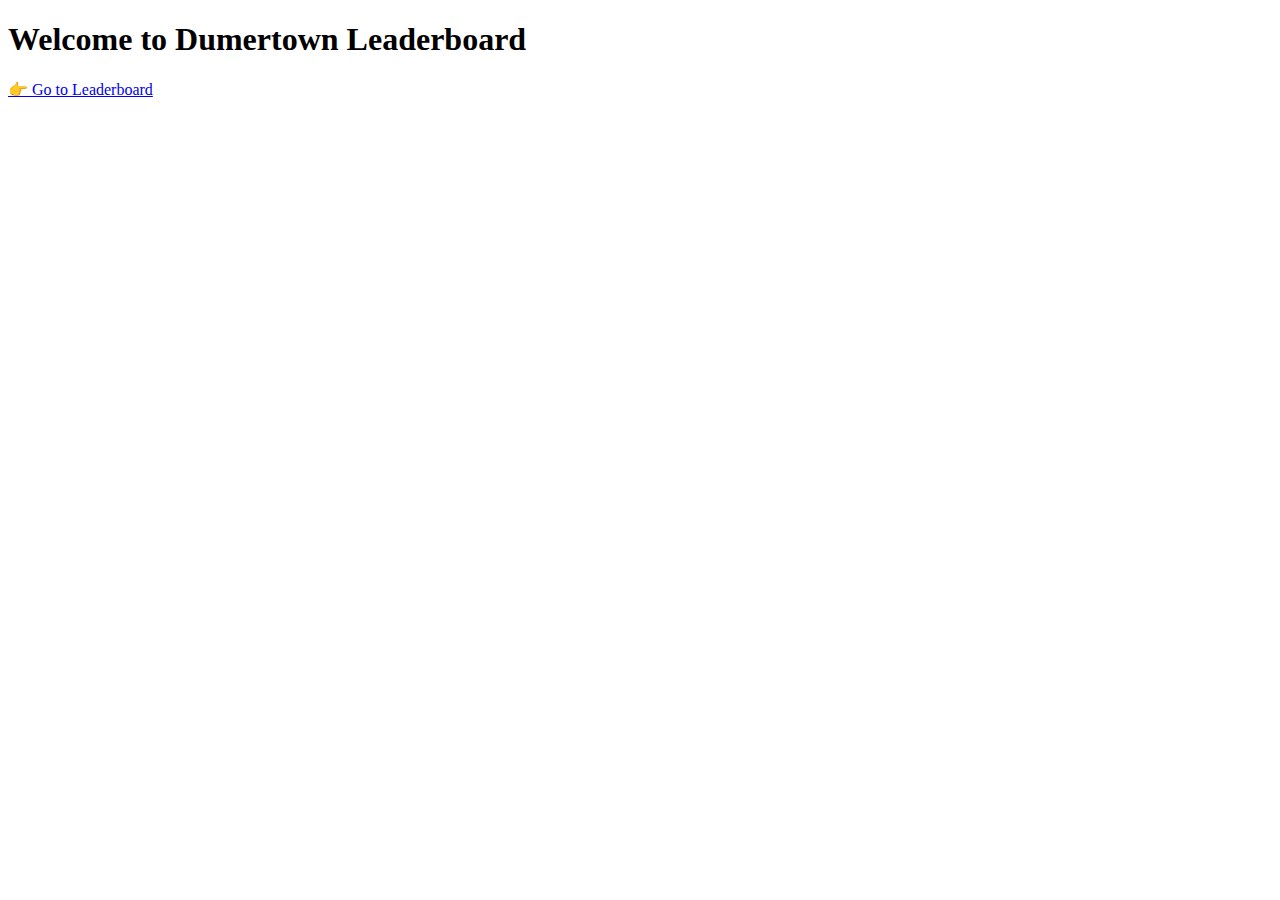
<file: index.html>
<!DOCTYPE html>
<html lang="en">
<head>
  <meta charset="UTF-8">
  <title>Welcome</title>
  <link rel="stylesheet" href="style.css">
</head>
<body>
  <h1>Welcome to Dumertown Leaderboard</h1>
  <p><a href="leaderboard.html">👉 Go to Leaderboard</a></p>
</body>
</html>
</file>
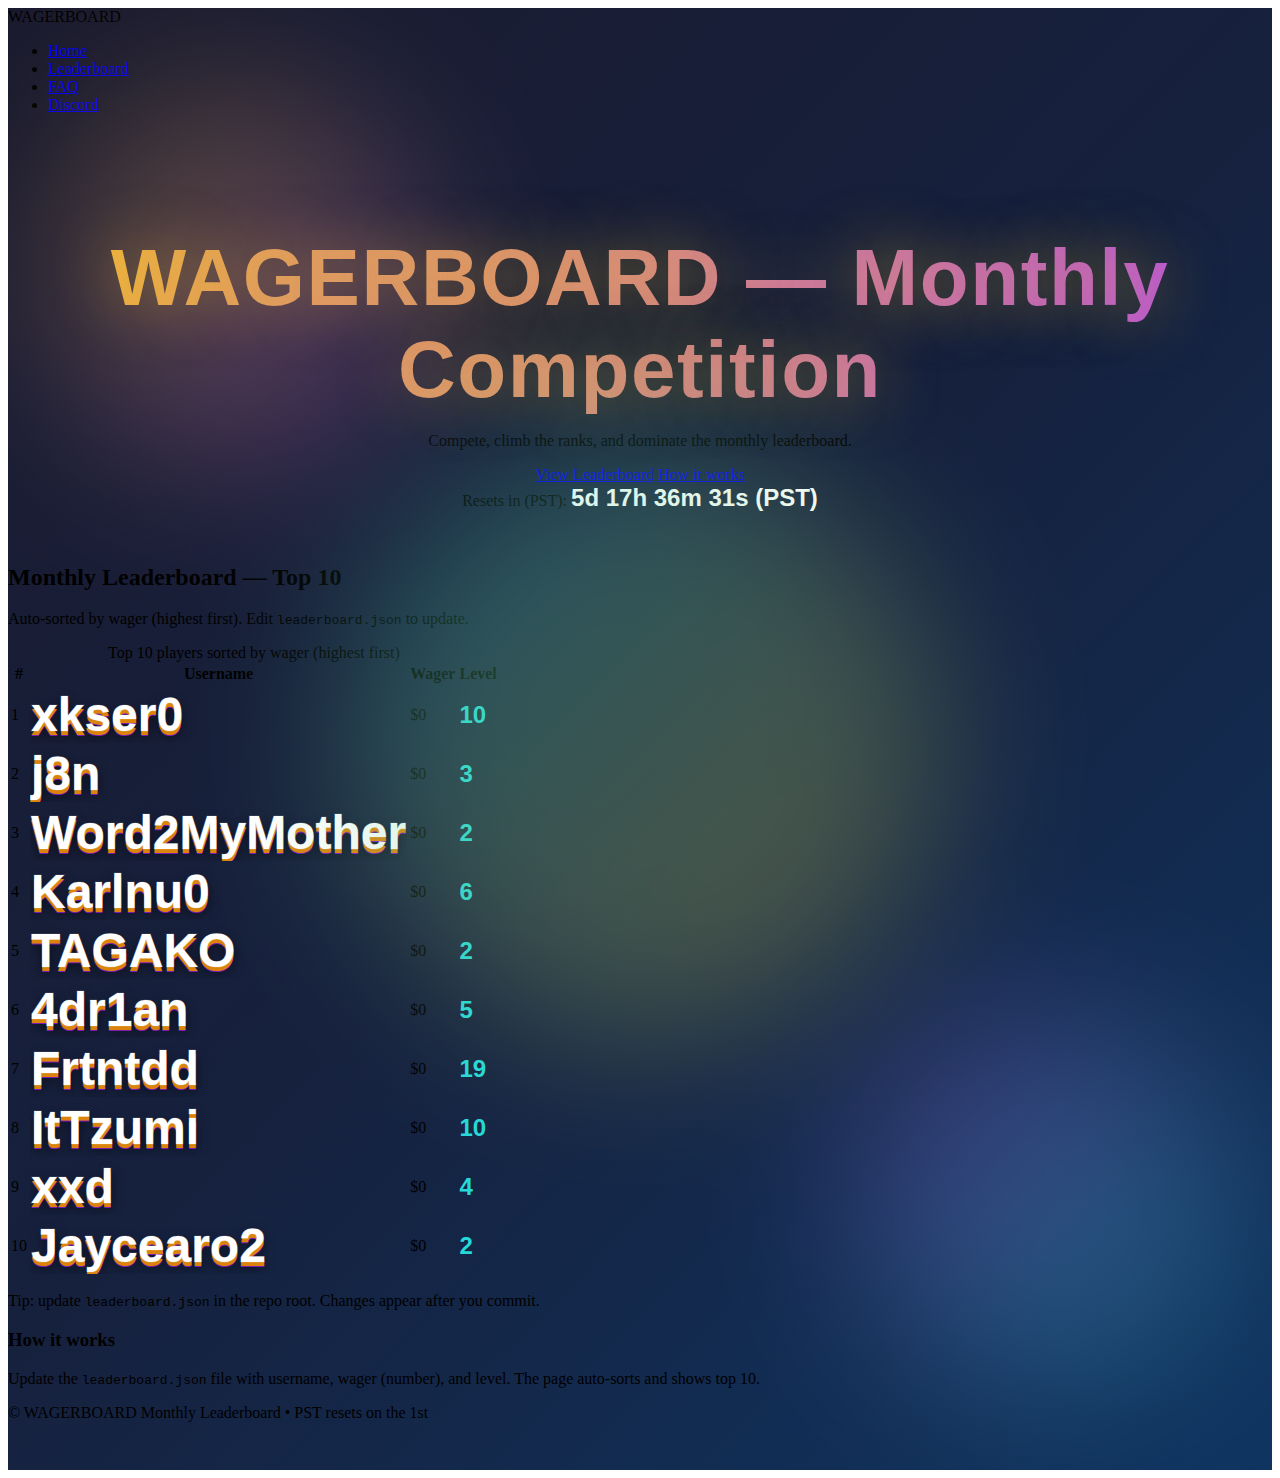
<file: leaderboard.html>
<!DOCTYPE html>
<html lang="en">
<head>
  <meta charset="utf-8" />
  <meta name="viewport" content="width=device-width,initial-scale=1" />
  <title>WAGERBOARD — Monthly Competition</title>
  <link rel="stylesheet" href="style.css" />
</head>
<body>
  <!-- Animated background shapes -->
  <div class="wagerboard-container">
    <div class="background-shapes" aria-hidden="true">
      <div class="shape shape-1"></div>
      <div class="shape shape-2"></div>
      <div class="shape shape-3"></div>
    </div>

    <!-- Top navigation -->
    <nav class="nav">
      <div class="nav-inner">
        <div class="brand">WAGERBOARD</div>
        <ul class="nav-links">
          <li><a href="#home">Home</a></li>
          <li><a href="#leaderboard">Leaderboard</a></li>
          <li><a href="#faq">FAQ</a></li>
          <li><a href="#discord">Discord</a></li>
        </ul>
      </div>
    </nav>

    <!-- Hero / Header -->
    <header id="home" class="header hero">
      <h1 class="title">WAGERBOARD — Monthly Competition</h1>
      <p class="subtitle">Compete, climb the ranks, and dominate the monthly leaderboard.</p>
      <div class="cta-row">
        <a class="btn primary" href="#leaderboard">View Leaderboard</a>
        <a class="btn ghost" href="#faq">How it works</a>
      </div>

      <div class="countdown-banner" aria-live="polite">
        <span class="countdown-label">Resets in (PST):</span>
        <span id="countdown" class="countdown">Loading...</span>
      </div>
    </header>

    <!-- Leaderboard section -->
    <section id="leaderboard" class="leaderboard-section">
      <div class="card">
        <div class="card-head">
          <h2>Monthly Leaderboard — Top 10</h2>
          <p class="muted">Auto-sorted by wager (highest first). Edit <code>leaderboard.json</code> to update.</p>
        </div>

        <div class="table-wrap" role="table" aria-label="Top 10 leaderboard">
          <table class="leaderboard-table" aria-describedby="leaderboard-desc">
            <caption id="leaderboard-desc" class="visually-hidden">Top 10 players sorted by wager (highest first)</caption>
            <thead>
              <tr>
                <th scope="col">#</th>
                <th scope="col">Username</th>
                <th scope="col">Wager</th>
                <th scope="col">Level</th>
              </tr>
            </thead>
            <tbody id="leaderboard-body">
              <tr><td colspan="4" class="loading-row">Loading leaderboard...</td></tr>
            </tbody>
          </table>
        </div>

        <div id="error" class="error" role="alert" aria-live="polite" hidden></div>
        <p class="hint">Tip: update <code>leaderboard.json</code> in the repo root. Changes appear after you commit.</p>
      </div>
    </section>

    <!-- Small FAQ/placeholder sections -->
    <section id="faq" class="info-section">
      <div class="card small">
        <h3>How it works</h3>
        <p class="muted">Update the <code>leaderboard.json</code> file with username, wager (number), and level. The page auto-sorts and shows top 10.</p>
      </div>
    </section>

    <footer id="discord" class="footer">
      <div class="footer-inner">
        <span>© WAGERBOARD</span>
        <span class="muted">Monthly Leaderboard • PST resets on the 1st</span>
      </div>
    </footer>
  </div>

  <script src="script.js"></script>
</body>
</html>
</file>
<file: style.css>
/* Container */
.wagerboard-container {
  min-height: 100vh;
  background: linear-gradient(135deg, #1a1a2e 0%, #16213e 50%, #0f3460 100%);
  position: relative;
  overflow: hidden;
  padding-bottom: 3rem;
}

/* Animated Background Shapes */
.background-shapes {
  position: absolute;
  inset: 0;
  overflow: hidden;
  opacity: 0.3;
}

.shape {
  position: absolute;
  border-radius: 50%;
  filter: blur(80px);
}

.shape-1 {
  top: 5rem;
  left: 2.5rem;
  width: 24rem;
  height: 24rem;
  background: linear-gradient(to bottom right, hsl(45, 90%, 55%), hsl(280, 75%, 60%));
}

.shape-2 {
  bottom: 5rem;
  right: 2.5rem;
  width: 24rem;
  height: 24rem;
  background: linear-gradient(to bottom right, hsl(280, 75%, 60%), hsl(180, 70%, 50%));
}

.shape-3 {
  top: 50%;
  left: 50%;
  transform: translate(-50%, -50%);
  width: 37.5rem;
  height: 37.5rem;
  background: linear-gradient(to bottom right, hsl(180, 70%, 50%), hsl(45, 90%, 55%));
}

/* Content */
.content {
  position: relative;
  z-index: 10;
}

/* Header */
.header {
  text-align: center;
  padding-top: 3rem;
  padding-bottom: 2rem;
}

.title {
  font-size: 5rem;
  font-weight: 900;
  font-family: 'Gulfs Display', sans-serif;
  background: linear-gradient(to right, hsl(45, 90%, 55%), hsl(280, 75%, 60%));
  -webkit-background-clip: text;
  -webkit-text-fill-color: transparent;
  background-clip: text;
  text-shadow: 0 0 60px hsla(45, 90%, 55%, 0.5);
  letter-spacing: 0.02em;
  margin-bottom: 1rem;
}

.countdown {
  color: white;
  font-size: 1.5rem;
  font-weight: bold;
  font-family: 'Gulfs Display', sans-serif;
}

.time {
  color: hsl(180, 70%, 50%);
}

/* Leaderboard */
.leaderboard {
  max-width: 80rem;
  margin: 2rem auto;
  padding: 0 1rem;
}

.entry {
  display: flex;
  align-items: center;
  gap: 1.5rem;
  padding: 1.5rem;
  margin-bottom: 1rem;
  border-radius: 1rem;
  background: hsl(240, 20%, 5%);
  box-shadow: 0 10px 40px rgba(0, 0, 0, 0.5);
  position: relative;
  transition: all 0.3s;
}

.entry:hover {
  transform: scale(1.05);
  box-shadow: 0 15px 50px rgba(0, 0, 0, 0.7);
}

.top-entry {
  background: linear-gradient(45deg, hsl(45, 90%, 55%), hsl(280, 75%, 60%));
}

.top-entry::before {
  content: '';
  position: absolute;
  inset: 0;
  background: rgba(0, 0, 0, 0.3);
  border-radius: 1rem;
}

.entry > * {
  position: relative;
  z-index: 10;
}

.position {
  font-size: 3.75rem;
  font-weight: 900;
  color: white;
  font-family: 'Arial Black', sans-serif;
  min-width: 5rem;
  text-shadow: 
    0 5px 0 hsl(35, 90%, 45%),
    0 6px 0 hsl(280, 75%, 40%),
    0 8px 15px rgba(0, 0, 0, 0.6);
  -webkit-text-stroke: 1px rgba(255, 255, 255, 0.2);
}

.user-info {
  flex: 1;
  min-width: 0;
}

.rank-label {
  font-size: 1.5rem;
  font-weight: 900;
  color: white;
  font-family: 'Arial Black', sans-serif;
  margin-bottom: 0.5rem;
  text-shadow: 
    0 3px 0 hsl(35, 90%, 45%),
    0 4px 0 hsl(280, 75%, 40%),
    0 5px 10px rgba(0, 0, 0, 0.5);
  -webkit-text-stroke: 1px rgba(255, 255, 255, 0.2);
}

.username {
  font-size: 3rem;
  font-weight: 900;
  color: white;
  font-family: 'Arial Black', sans-serif;
  white-space: nowrap;
  overflow: hidden;
  text-overflow: ellipsis;
  text-shadow: 
    0 4px 0 hsl(35, 90%, 45%),
    0 5px 0 hsl(280, 75%, 40%),
    0 6px 12px rgba(0, 0, 0, 0.6);
  -webkit-text-stroke: 1px rgba(255, 255, 255, 0.2);
}

.details {
  text-align: right;
}

.prize {
  font-size: 2.5rem;
  font-weight: 900;
  color: white;
  font-family: 'Arial Black', sans-serif;
  margin-bottom: 0.25rem;
  text-shadow: 
    0 4px 0 hsl(35, 90%, 45%),
    0 5px 0 hsl(280, 75%, 40%),
    0 6px 12px rgba(0, 0, 0, 0.6);
  -webkit-text-stroke: 1px rgba(255, 255, 255, 0.2);
}

.level {
  font-size: 1.5rem;
  font-weight: bold;
  color: hsl(180, 70%, 50%);
  font-family: 'Arial Black', sans-serif;
}

.loading {
  text-align: center;
  padding: 3rem;
  color: white;
  font-size: 1.25rem;
  opacity: 0.7;
}
</file>
